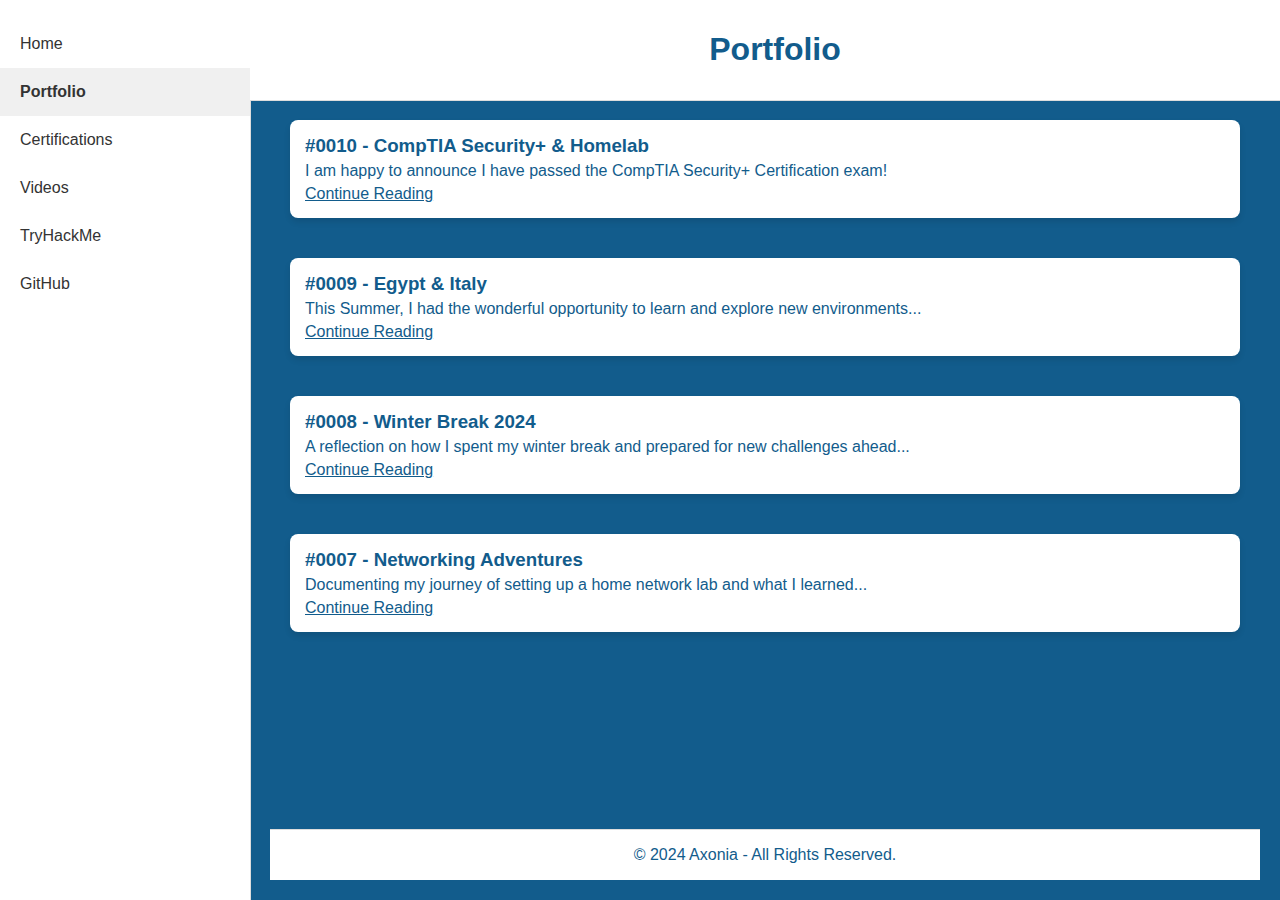
<file: portfolio.html>
<!DOCTYPE html>
<html lang="en">
<head>
    <meta charset="UTF-8">
    <meta name="viewport" content="width=device-width, initial-scale=1.0">
    <title>Axonia - Portfolio</title>
    <link rel="stylesheet" href="portfolio.css">
    <style>
        body {
            margin: 0;
            font-family: Arial, sans-serif;
            background-color: #e6f7ff; /* Baby blue background */
            display: flex;
            flex-direction: column;
            min-height: 100vh;
        }

        .sidebar {
            width: 250px;
            background: #ffffff; /* White sidebar */
            height: 100vh;
            position: fixed;
            padding-top: 20px;
            border-right: 1px solid #dddddd;
        }

        .sidebar a {
            display: block;
            padding: 15px 20px;
            text-decoration: none;
            color: #333333;
        }

        .sidebar a.active {
            background: #f0f0f0;
            font-weight: bold;
        }

        .content {
            margin-left: 250px;
            flex: 1;
            display: flex;
            flex-direction: column;
            justify-content: space-between;
            background-color: #125c8c; /* Baby blue background */
        }

        .header {
            background: #ffffff; /* Header background color */
            color: #125c8c; /* Header text color */
            text-align: center;
            padding: 10px;
            border-bottom: 1px solid #dddddd;
            width: calc(100% - 250px); /* Fill space between sidebar and right edge */
            position: fixed;
            top: 0;
            left: 250px;
            z-index: 1000;
        }

        .portfolio {
            display: flex;
            flex-direction: column;
            padding: 20px;
            margin-top: 80px; /* Offset for fixed header */
            color: white;
        }

        .portfolio-item {
            margin-bottom: 20px;
            padding: 15px;
            background: white;
            border-radius: 8px;
            box-shadow: 0 4px 6px rgba(0, 0, 0, 0.1);
            color: #125c8c;
        }

        .portfolio-item h3 {
            margin: 0;
        }

        .portfolio-item p {
            margin: 5px 0;
        }

        .portfolio-item a {
            color: #125c8c;
            text-decoration: underline;
        }

        .footer {
            background: #ffffff; /* Footer background color */
            color: #125c8c; /* Footer text color */
            text-align: center;
            border-top: 1px solid #dddddd;
            width: 100%; /* Fill entire width */
            position: relative;
        }

        .content-wrapper {
            flex: 1;
            display: flex;
            flex-direction: column;
        }
    </style>
</head>
<body>
    <div class="sidebar">
        <a href="index.html">Home</a>
        <a href="portfolio.html" class="active">Portfolio</a>
        <a href="certifications.html">Certifications</a>
        <a href="videos.html">Videos</a>
        <a href="https://tryhackme.com">TryHackMe</a>
        <a href="https://github.com">GitHub</a>
    </div>

    <div class="header">
        <h1>Portfolio</h1>
    </div>

    <div class="content">
        <div class="portfolio">
            <div class="portfolio-item">
                <h3>#0010 - CompTIA Security+ & Homelab</h3>
                <p>I am happy to announce I have passed the CompTIA Security+ Certification exam!</p>
                <a href="INSERT_BLOG_LINK">Continue Reading</a>
            </div>
            <div class="portfolio-item">
                <h3>#0009 - Egypt & Italy</h3>
                <p>This Summer, I had the wonderful opportunity to learn and explore new environments...</p>
                <a href="INSERT_BLOG_LINK">Continue Reading</a>
            </div>
            <div class="portfolio-item">
                <h3>#0008 - Winter Break 2024</h3>
                <p>A reflection on how I spent my winter break and prepared for new challenges ahead...</p>
                <a href="INSERT_BLOG_LINK">Continue Reading</a>
            </div>
            <div class="portfolio-item">
                <h3>#0007 - Networking Adventures</h3>
                <p>Documenting my journey of setting up a home network lab and what I learned...</p>
                <a href="INSERT_BLOG_LINK">Continue Reading</a>
            </div>
        </div>
        <div class="footer">
            <p>&copy; 2024 Axonia - All Rights Reserved.</p>
        </div>
    </div>
</body>
</html>
</file>
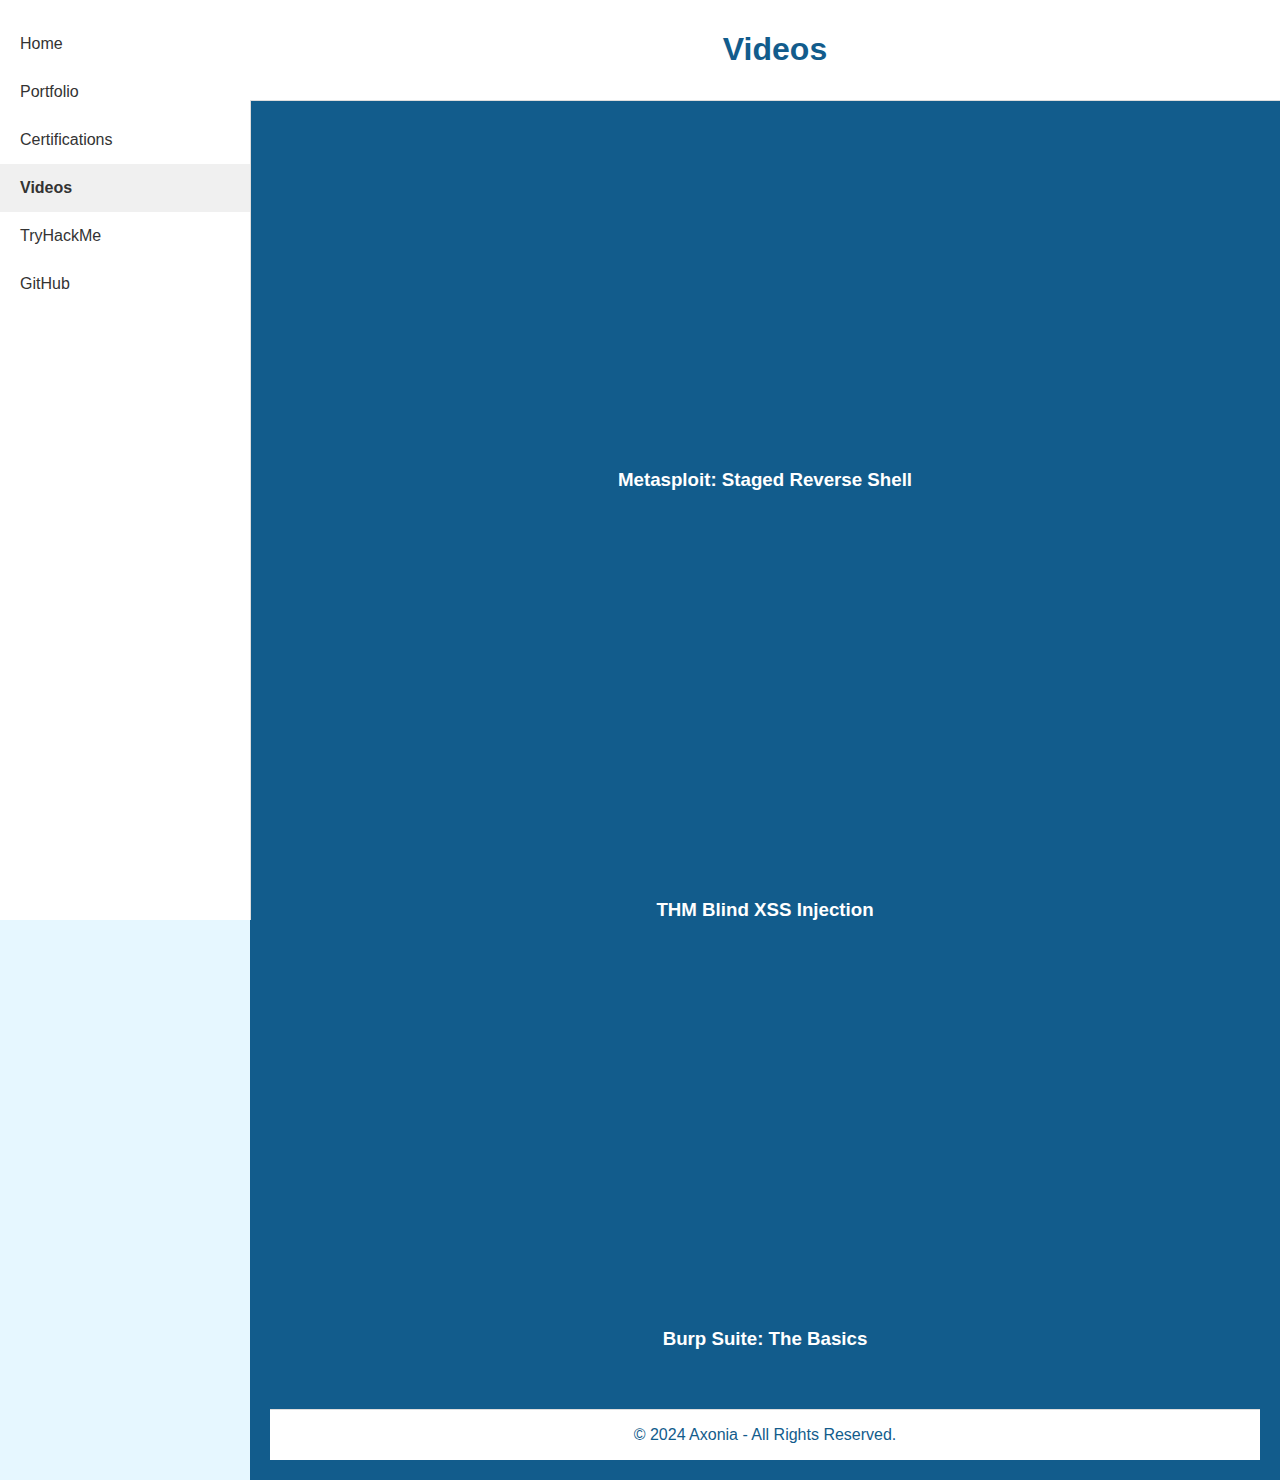
<file: videos.html>
<!DOCTYPE html>
<html lang="en">
<head>
    <meta charset="UTF-8">
    <meta name="viewport" content="width=device-width, initial-scale=1.0">
    <title>Axonia - Videos</title>
    <link rel="stylesheet" href="videos.css">
    <style>
        body {
            margin: 0;
            font-family: Arial, sans-serif;
            background-color: #e6f7ff; /* Baby blue background */
            display: flex;
            flex-direction: column;
            min-height: 100vh;
        }

        .sidebar {
            width: 250px;
            background: #ffffff; /* White sidebar */
            height: 100vh;
            position: fixed;
            padding-top: 20px;
            border-right: 1px solid #dddddd;
        }

        .sidebar a {
            display: block;
            padding: 15px 20px;
            text-decoration: none;
            color: #333333;
        }

        .sidebar a.active {
            background: #f0f0f0;
            font-weight: bold;
        }

        .content {
            margin-left: 250px;
            flex: 1;
            display: flex;
            flex-direction: column;
            justify-content: space-between;
            background-color: #125c8c; /* Baby blue background */
        }

        .header {
            background: #ffffff; /* Header background color */
            color: #125c8c; /* Header text color */
            text-align: center;
            padding: 10px;
            border-bottom: 1px solid #dddddd;
            width: calc(100% - 250px); /* Fill space between sidebar and right edge */
            position: fixed;
            top: 0;
            left: 250px;
            z-index: 1000;
        }

        .videos {
            display: flex;
            flex-direction: column;
            align-items: center;
            padding: 20px;
            margin-top: 60px; /* Offset for fixed header */
        }

        .video {
            margin-bottom: 20px;
            text-align: center;
        }

        .video iframe {
            width: 560px;
            height: 315px;
            border: none;
            border-radius: 4px;
        }

        .video h3 {
            color: #ffffff;
            margin-top: 10px;
        }

        .footer {
            background: #ffffff; /* Footer background color */
            color: #125c8c; /* Footer text color */
            text-align: center;
            border-top: 1px solid #dddddd;
            width: 100%; /* Fill entire width */
            position: relative;
        }
        .content-wrapper {
            flex: 1;
            display: flex;
            flex-direction: column;
        }
    </style>
</head>
<body>
    <div class="sidebar">
        <a href="index.html">Home</a>
        <a href="portfolio.html">Portfolio</a>
        <a href="certifications.html">Certifications</a>
        <a href="videos.html" class="active">Videos</a>
        <a href="https://tryhackme.com">TryHackMe</a>
        <a href="https://github.com">GitHub</a>
    </div>

    <div class="header">
        <h1>Videos</h1>
    </div>

    <div class="content">
        <div class="content-wrapper">
            <div class="videos">
                <div class="video">
                    <iframe src="https://www.youtube.com/embed/XrvqIvYalBY" allowfullscreen></iframe>
                    <h3>Metasploit: Staged Reverse Shell</h3>
                </div>
                <div class="video">
                    <iframe src="https://www.youtube.com/embed/6_uUcwkN_pw" allowfullscreen></iframe>
                    <h3>THM Blind XSS Injection</h3>
                </div>
                <div class="video">
                    <iframe src="https://www.youtube.com/embed/EsWcJ6w8aac" allowfullscreen></iframe>
                    <h3>Burp Suite: The Basics</h3>
                </div>
            </div>
        </div>
        <div class="footer">
            <p>&copy; 2024 Axonia - All Rights Reserved.</p>
        </div>
    </div>
</body>
</html>
</file>
<file: portfolio.css>
body {
  margin: 0;
  font-family: Arial, sans-serif;
}

.sidebar {
  position: fixed;
  width: 250px;
  height: 100%;
  background: #ffffff;
  border-right: 1px solid #dddddd;
}

.sidebar a {
  display: block;
  padding: 15px 20px;
  text-decoration: none;
  color: #333333;
}

.sidebar a.active {
  background: #f0f0f0;
  font-weight: bold;
}

.content {
  margin-left: 250px;
  padding: 20px;
}

.portfolio {
  display: grid;
  grid-template-columns: repeat(auto-fit, minmax(300px, 1fr));
  gap: 20px;
}

.card {
  background: white;
  border: 1px solid #dddddd;
  padding: 20px;
  border-radius: 8px;
  text-align: center;
}

.card h3 {
  font-size: 1.5rem;
  margin-bottom: 10px;
}
</file>
<file: videos.css>
body {
  margin: 0;
  font-family: Arial, sans-serif;
  background: #f8f9fa;
}

.sidebar {
  position: fixed;
  width: 250px;
  height: 100%;
  background: #ffffff;
  padding-top: 20px;
  border-right: 1px solid #dddddd;
}

.sidebar a {
  display: block;
  padding: 15px 20px;
  text-decoration: none;
  color: #333333;
}

.sidebar a.active {
  background: #f0f0f0;
  font-weight: bold;
}

.content {
  margin-left: 250px;
  padding: 20px;
  text-align: center;
}

.videos iframe {
  width: 80%;
  height: 400px;
  margin: 20px 0;
}
</file>
